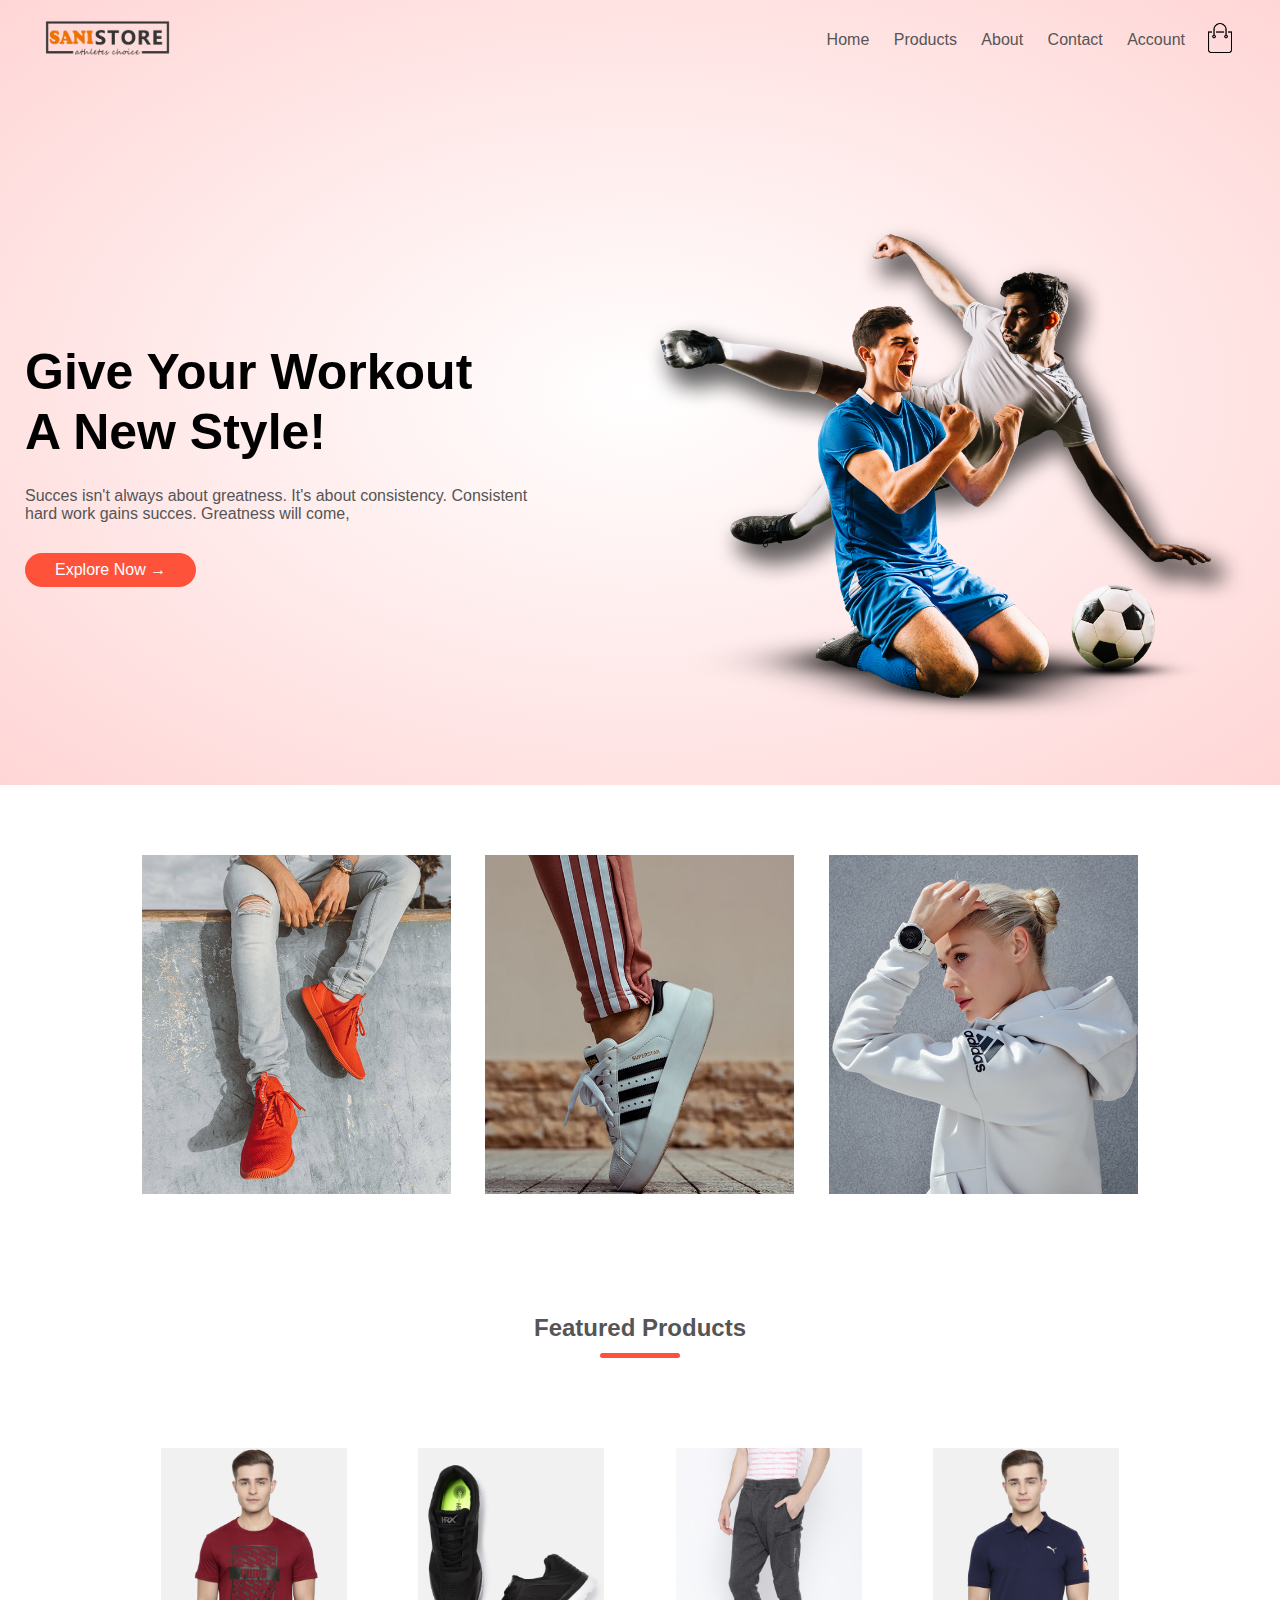
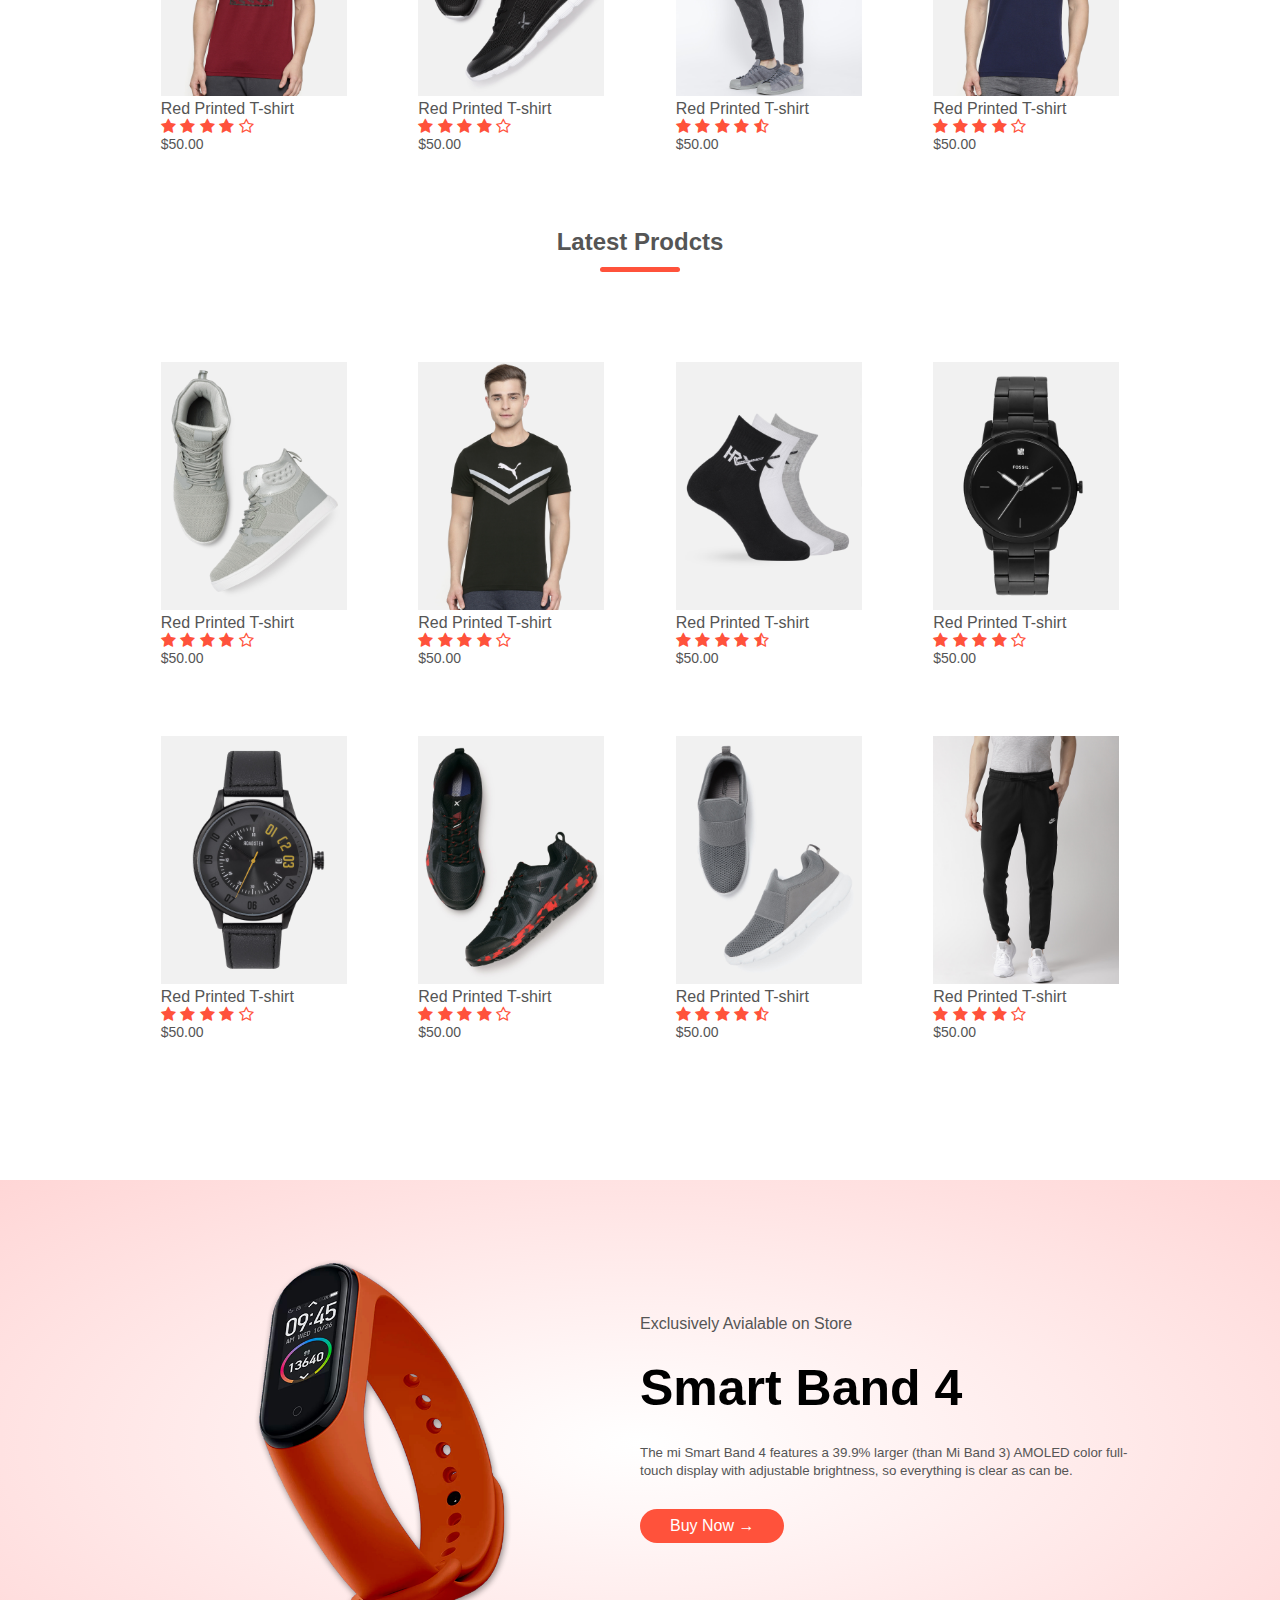
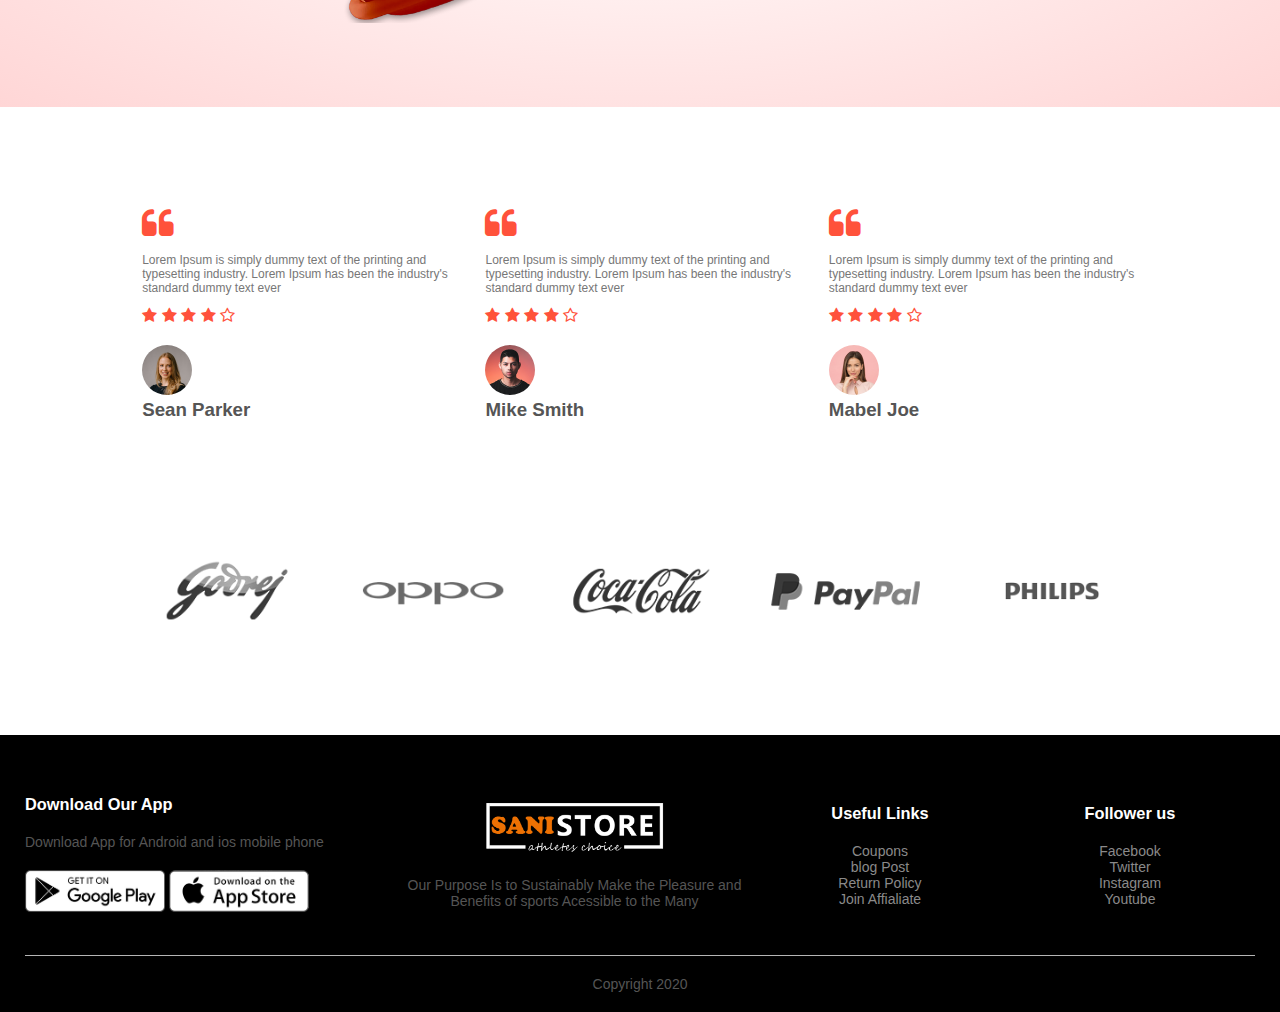
<file: index.html>
<!DOCTYPE html>
<html lang="en">

<head>
    <meta charset="UTF-8">
    <meta name="viewport" content="width=device-width, initial-scale=1.0">
    <title>Online Store</title>
    <link rel="stylesheet" href="./css/style.css">
    <link href="https://fonts.googleapis.com/css2?family=Poppins:wght@300;400;500;600;700&display=swap">
    <link rel="stylesheet" href="https://stackpath.bootstrapcdn.com/font-awesome/4.7.0/css/font-awesome.min.css">

</head>

<body>
    <div class="header">
        <div class="container">
            <div class="navbar">
                <div class="logo">
                     <a href="index.html"><img src="images/logo.png" width="125px"></a>
                </div>
                <nav>
                    <ul id="MenuItems">
                        <li><a href="index.html"> Home </a></li>
                        <li><a href="products.html"> Products </a></li>
                        <li><a href=""> About </a></li>
                        <li><a href="#"> Contact </a></li>
                        <li><a href="account.html"> Account </a></li>
                    </ul>
                </nav>
                <a href="cart.html"><img src="images/cart.png" width="30px" height="30px"> </a>
                <img src="images/menu.png" class="menu-icon" onclick="menutoggle()">
            </div>
            <div class="row">
                <div class="col-2">
                    <h1>Give Your Workout <br> A New Style!</h1>
                    <p>Succes isn't always about greatness. It's about consistency. Consistent <br> hard work gains
                        succes. Greatness will come,</p>
                    <a href="" class="btn">Explore Now &#8594</a>
                </div>
                <div class="col-2">
                    <img src="images/image1.png">
                </div>
            </div>
        </div>
    </div>


    <!-- featured categories -->

    <div class="categories">
        <div class="small-container">
            <div class="row">
                <div class="col-3">
                    <img src="images/category-1.jpg">
                </div>
                <div class="col-3">
                    <img src="images/category-2.jpg">
                </div>
                <div class="col-3">
                    <img src="images/category-3.jpg">
                </div>
            </div>
        </div>

    </div>

    <!-- featured products -->
    <div class="small-container">
        <h2 class="title"> Featured Products</h2>
        <div class="row">
            <div class="col-4">
                <a href="product-details.html"><img src="images/product-1.jpg"></a>
                <a href="product-details.html"> <h4>Red Printed T-shirt</h4> </a>
                <div class="rating">
                    <i class="fa fa-star"></i>
                    <i class="fa fa-star"></i>
                    <i class="fa fa-star"></i>
                    <i class="fa fa-star"></i>
                    <i class="fa fa-star-o"></i>


                </div>
                <p>$50.00</p>
            </div>
            <div class="col-4">
                <img src="images/product-2.jpg">
                <h4>Red Printed T-shirt</h4>
                <div class="rating">
                    <i class="fa fa-star"></i>
                    <i class="fa fa-star"></i>
                    <i class="fa fa-star"></i>
                    <i class="fa fa-star"></i>
                    <i class="fa fa-star-o"></i>
                </div>
                <p>$50.00</p>
            </div>
            <div class="col-4">
                <img src="images/product-3.jpg">
                <h4>Red Printed T-shirt</h4>
                <div class="rating">
                    <i class="fa fa-star"></i>
                    <i class="fa fa-star"></i>
                    <i class="fa fa-star"></i>
                    <i class="fa fa-star"></i>
                    <i class="fa fa-star-half-o"></i>
                </div>
                <p>$50.00</p>
            </div>
            <div class="col-4">
                <img src="images/product-4.jpg">
                <h4>Red Printed T-shirt</h4>
                <div class="rating">
                    <i class="fa fa-star"></i>
                    <i class="fa fa-star"></i>
                    <i class="fa fa-star"></i>
                    <i class="fa fa-star"></i>
                    <i class="fa fa-star-o"></i>
                </div>
                <p>$50.00</p>
            </div>
        </div>
        <h2 class="title"> Latest Prodcts</h2>
        <div class="row">
            <div class="col-4">
                <img src="images/product-5.jpg">
                <h4>Red Printed T-shirt</h4>
                <div class="rating">
                    <i class="fa fa-star"></i>
                    <i class="fa fa-star"></i>
                    <i class="fa fa-star"></i>
                    <i class="fa fa-star"></i>
                    <i class="fa fa-star-o"></i>


                </div>
                <p>$50.00</p>
            </div>
            <div class="col-4">
                <img src="images/product-6.jpg">
                <h4>Red Printed T-shirt</h4>
                <div class="rating">
                    <i class="fa fa-star"></i>
                    <i class="fa fa-star"></i>
                    <i class="fa fa-star"></i>
                    <i class="fa fa-star"></i>
                    <i class="fa fa-star-o"></i>
                </div>
                <p>$50.00</p>
            </div>
            <div class="col-4">
                <img src="images/product-7.jpg">
                <h4>Red Printed T-shirt</h4>
                <div class="rating">
                    <i class="fa fa-star"></i>
                    <i class="fa fa-star"></i>
                    <i class="fa fa-star"></i>
                    <i class="fa fa-star"></i>
                    <i class="fa fa-star-half-o"></i>
                </div>
                <p>$50.00</p>
            </div>
            <div class="col-4">
                <img src="images/product-8.jpg">
                <h4>Red Printed T-shirt</h4>
                <div class="rating">
                    <i class="fa fa-star"></i>
                    <i class="fa fa-star"></i>
                    <i class="fa fa-star"></i>
                    <i class="fa fa-star"></i>
                    <i class="fa fa-star-o"></i>
                </div>
                <p>$50.00</p>
            </div>
        </div>
        <div class="row">
            <div class="col-4">
                <img src="images/product-9.jpg">
                <h4>Red Printed T-shirt</h4>
                <div class="rating">
                    <i class="fa fa-star"></i>
                    <i class="fa fa-star"></i>
                    <i class="fa fa-star"></i>
                    <i class="fa fa-star"></i>
                    <i class="fa fa-star-o"></i>


                </div>
                <p>$50.00</p>
            </div>
            <div class="col-4">
                <img src="images/product-10.jpg">
                <h4>Red Printed T-shirt</h4>
                <div class="rating">
                    <i class="fa fa-star"></i>
                    <i class="fa fa-star"></i>
                    <i class="fa fa-star"></i>
                    <i class="fa fa-star"></i>
                    <i class="fa fa-star-o"></i>
                </div>
                <p>$50.00</p>
            </div>
            <div class="col-4">
                <img src="images/product-11.jpg">
                <h4>Red Printed T-shirt</h4>
                <div class="rating">
                    <i class="fa fa-star"></i>
                    <i class="fa fa-star"></i>
                    <i class="fa fa-star"></i>
                    <i class="fa fa-star"></i>
                    <i class="fa fa-star-half-o"></i>
                </div>
                <p>$50.00</p>
            </div>
            <div class="col-4">
                <img src="images/product-12.jpg">
                <h4>Red Printed T-shirt</h4>
                <div class="rating">
                    <i class="fa fa-star"></i>
                    <i class="fa fa-star"></i>
                    <i class="fa fa-star"></i>
                    <i class="fa fa-star"></i>
                    <i class="fa fa-star-o"></i>
                </div>
                <p>$50.00</p>
            </div>
        </div>
    </div>

    <!-- offer -->
    <div class="offer">
        <div class="small-container">
            <div class="row">
                <div class="col-2">
                    <img src="images/exclusive.png" class="offer-img">
                </div>
                <div class="col-2">
                    <p>Exclusively Avialable on Store</p>
                    <h1>Smart Band 4</h1>
                    <small>The mi Smart Band 4 features a 39.9% larger (than Mi Band 3) AMOLED color full-touch display with 
                        adjustable brightness, so everything is clear as can be.
                    </small>
                    <a href ="" class="btn">Buy Now &#8594;</a>
                </div>
            </div>
        </div>
    </div>

    <!-- testimonial -->
    <div class="testimonial">
        <div class="small-container">
            <div class="row">
                <div class="col-3">
                    <i class="fa fa-quote-left"></i>
                  <p>Lorem Ipsum is simply dummy text of the printing and typesetting industry. Lorem Ipsum has been the industry's standard dummy text ever</p>
                  <div class="rating">
                    <i class="fa fa-star"></i>
                    <i class="fa fa-star"></i>
                    <i class="fa fa-star"></i>
                    <i class="fa fa-star"></i>
                    <i class="fa fa-star-o"></i>
                  </div> 
                  <img src="images/user-1.png">
                  <h3>Sean Parker</h3>
                </div>
                <div class="col-3">
                    <i class="fa fa-quote-left"></i>
                  <p>Lorem Ipsum is simply dummy text of the printing and typesetting industry. Lorem Ipsum has been the industry's standard dummy text ever</p>
                  <div class="rating">
                    <i class="fa fa-star"></i>
                    <i class="fa fa-star"></i>
                    <i class="fa fa-star"></i>
                    <i class="fa fa-star"></i>
                    <i class="fa fa-star-o"></i>
                  </div> 
                  <img src="images/user-2.png">
                  <h3>Mike Smith</h3>
                </div>
                <div class="col-3">
                    <i class="fa fa-quote-left"></i>
                  <p>Lorem Ipsum is simply dummy text of the printing and typesetting industry. Lorem Ipsum has been the industry's standard dummy text ever</p>
                  <div class="rating">
                    <i class="fa fa-star"></i>
                    <i class="fa fa-star"></i>
                    <i class="fa fa-star"></i>
                    <i class="fa fa-star"></i>
                    <i class="fa fa-star-o"></i>
                  </div> 
                  <img src="images/user-3.png">
                  <h3>Mabel Joe</h3>
                </div>
            </div>
        </div>
    </div>

    <!-- Brands -->
    <div class="brands">
        <div class="small-container">
            <div class="row">
                <div class="col-5">
                    <img src="images/logo-godrej.png">
                </div>
                <div class="col-5">
                    <img src="images/logo-oppo.png">
                </div>
                <div class="col-5">
                    <img src="images/logo-coca-cola.png">
                </div>
                <div class="col-5">
                    <img src="images/logo-paypal.png">
                </div>
                <div class="col-5">
                    <img src="images/logo-philips.png">
                </div>
            </div>
        </div>
    </div>

    <!-- footee -->
    <div class="footer">
        <div class="container">
            <div class="row">
                <div class="footer-col-1">
                    <h3>Download Our App</h3>
                    <p>Download App for Android and ios mobile phone</p>
                    <div class="app-logo">
                        <a href="https://play.google.com/store" target="_blank"><img src="images/play-store.png"></a>
                        <a href="https://www.apple.com/ios/app-store/" target="_blank"></a><img src="images/app-store.png"></a>
                    </div>
                </div>
                <div class="footer-col-2">
                    <img src="images/logo-white.png">
                    <p>Our Purpose Is to Sustainably Make the Pleasure and Benefits of sports Acessible to the Many</p>
                </div>
                <div class="footer-col-3">
                    <h3>Useful Links</h3>
                    <ul>
                        <li>Coupons</li>
                        <li>blog Post</li>
                        <li>Return Policy</li>
                        <li>Join Affialiate</li>
                    </ul>
                </div>
                <div class="footer-col-4">
                    <h3>Follower us</h3>
                    <ul>
                        <li>Facebook</li>
                        <li>Twitter</li>
                        <li>Instagram</li>
                        <li>Youtube</li>
                    </ul>
                </div>
            </div>
            <hr>
            <p class="copyright"> Copyright 2020 </p>
        </div>
    </div>
    <script src="app.js"></script>
</body>

</html>
</file>
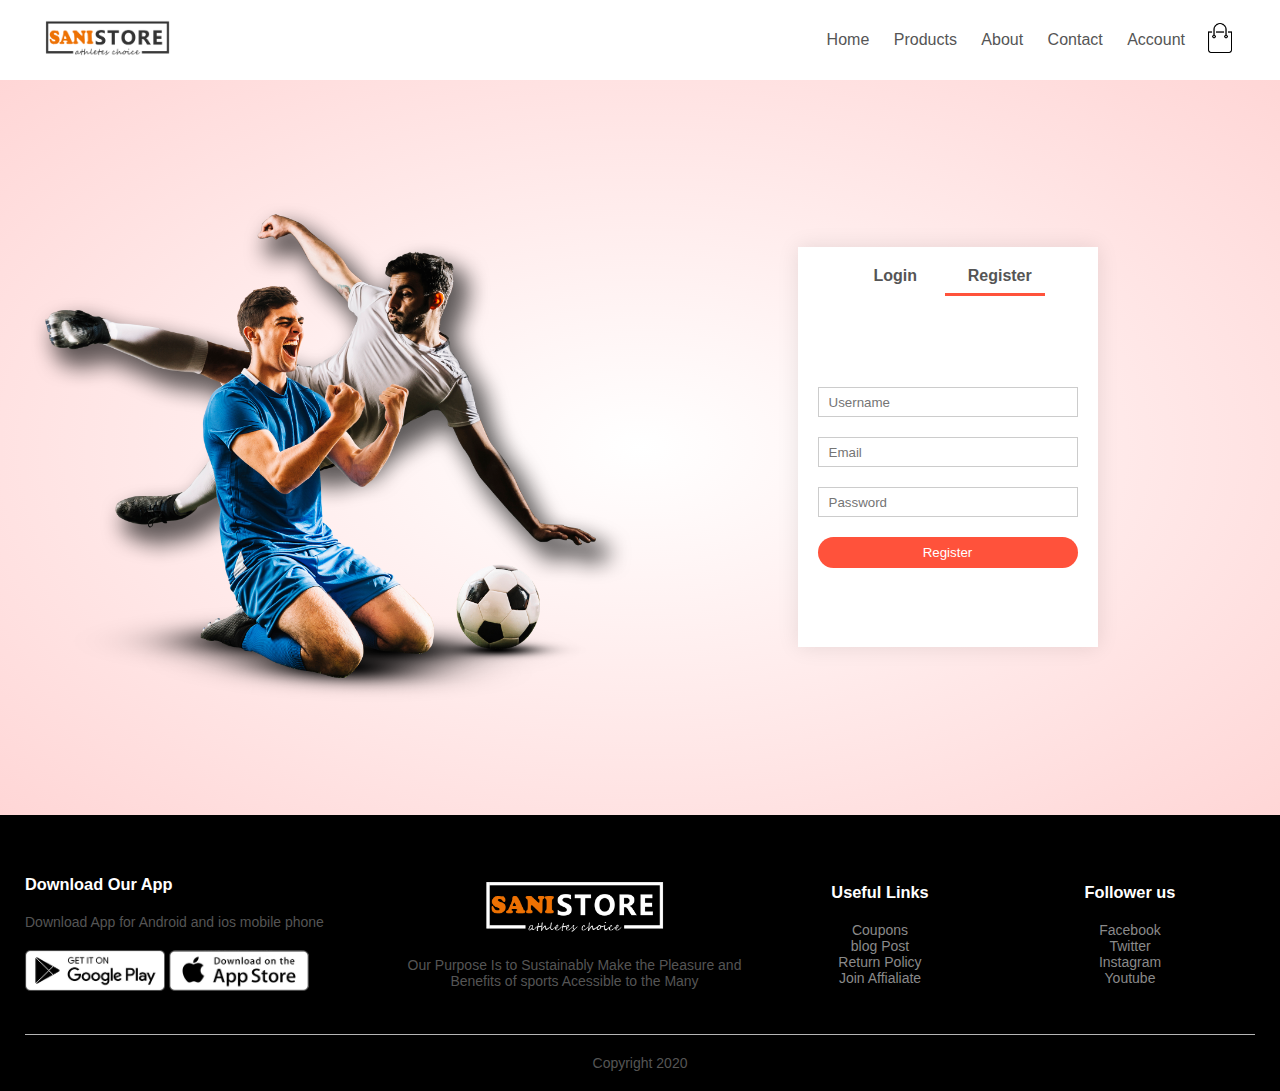
<file: account.html>
<!DOCTYPE html>
<html lang="en">

<head>
    <meta charset="UTF-8">
    <meta name="viewport" content="width=device-width, initial-scale=1.0">
    <title> Account</title>
    <link rel="stylesheet" href="./css/style.css">
    <link href="https://fonts.googleapis.com/css2?family=Poppins:wght@300;400;500;600;700&display=swap">
    <link rel="stylesheet" href="https://stackpath.bootstrapcdn.com/font-awesome/4.7.0/css/font-awesome.min.css">

</head>

<body>

    <div class="container">
        <div class="navbar">
            <div class="logo">
                <a href="index.html"><img src="images/logo.png" width="125px"></a>
            </div>
            <nav>
                <ul id="MenuItems">
                    <li><a href="index.html"> Home </a></li>
                    <li><a href="products.html"> Products </a></li>
                    <li><a href=""> About </a></li>
                    <li><a href="#"> Contact </a></li>
                    <li><a href="account.html"> Account </a></li>
                </ul>
            </nav>
            <a href="cart.html"><img src="images/cart.png" width="30px" height="30px"> </a>
            <img src="images/menu.png" class="menu-icon" onclick="menutoggle()">
        </div>
    </div>
   <!--------------account-------------->
   <div class="account-page">
       <div class="container">
           <div class="row">
               <div class="col-2">
                   <img src="images/image1.png" width="100%">
               </div>
               <div class="col-2">
                 <div class="form-container">
                   <div class="form-btn">
                       <span onclick="login()">Login</span>
                       <span onclick="register()">Register</span>
                       <hr id="Indicator">
                   </div>
                   <form id="LoginForm">
                       <input type="text" placeholder="Username">
                       <input type="password" placeholder="Password">
                       <button type="submit" class="btn">Login</button>
                       <a href="">Forgot Password</a>
                   </form>

                   <form id="Regform"> 
                    <input type="text" placeholder="Username">
                    <input type="email" placeholder="Email">
                    <input type="password" placeholder="Password">
                    <button type="submit" class="btn">Register</button>
                </form>

               </div>
            </div>
           </div>
       </div>
   </div>
   
       
    <!-- footer -->
    <div class="footer">
        <div class="container">
            <div class="row">
                <div class="footer-col-1">
                    <h3>Download Our App</h3>
                    <p>Download App for Android and ios mobile phone</p>
                    <div class="app-logo">
                        <a href="https://play.google.com/store" target="_blank"><img src="images/play-store.png"></a>
                        <a href="https://www.apple.com/ios/app-store/" target="_blank"></a><img src="images/app-store.png"></a>
                    </div>
                </div>
                <div class="footer-col-2">
                    <img src="images/logo-white.png">
                    <p>Our Purpose Is to Sustainably Make the Pleasure and Benefits of sports Acessible to the Many</p>
                </div>
                <div class="footer-col-3">
                    <h3>Useful Links</h3>
                    <ul>
                        <li>Coupons</li>
                        <li>blog Post</li>
                        <li>Return Policy</li>
                        <li>Join Affialiate</li>
                    </ul>
                </div>
                <div class="footer-col-4">
                    <h3>Follower us</h3>
                    <ul>
                        <li>Facebook</li>
                        <li>Twitter</li>
                        <li>Instagram</li>
                        <li>Youtube</li>
                    </ul>
                </div>
            </div>
            <hr>
            <p class="copyright"> Copyright 2020 </p>
        </div>
    </div>
    <script src="app.js"></script>


</body>

</html>
</file>
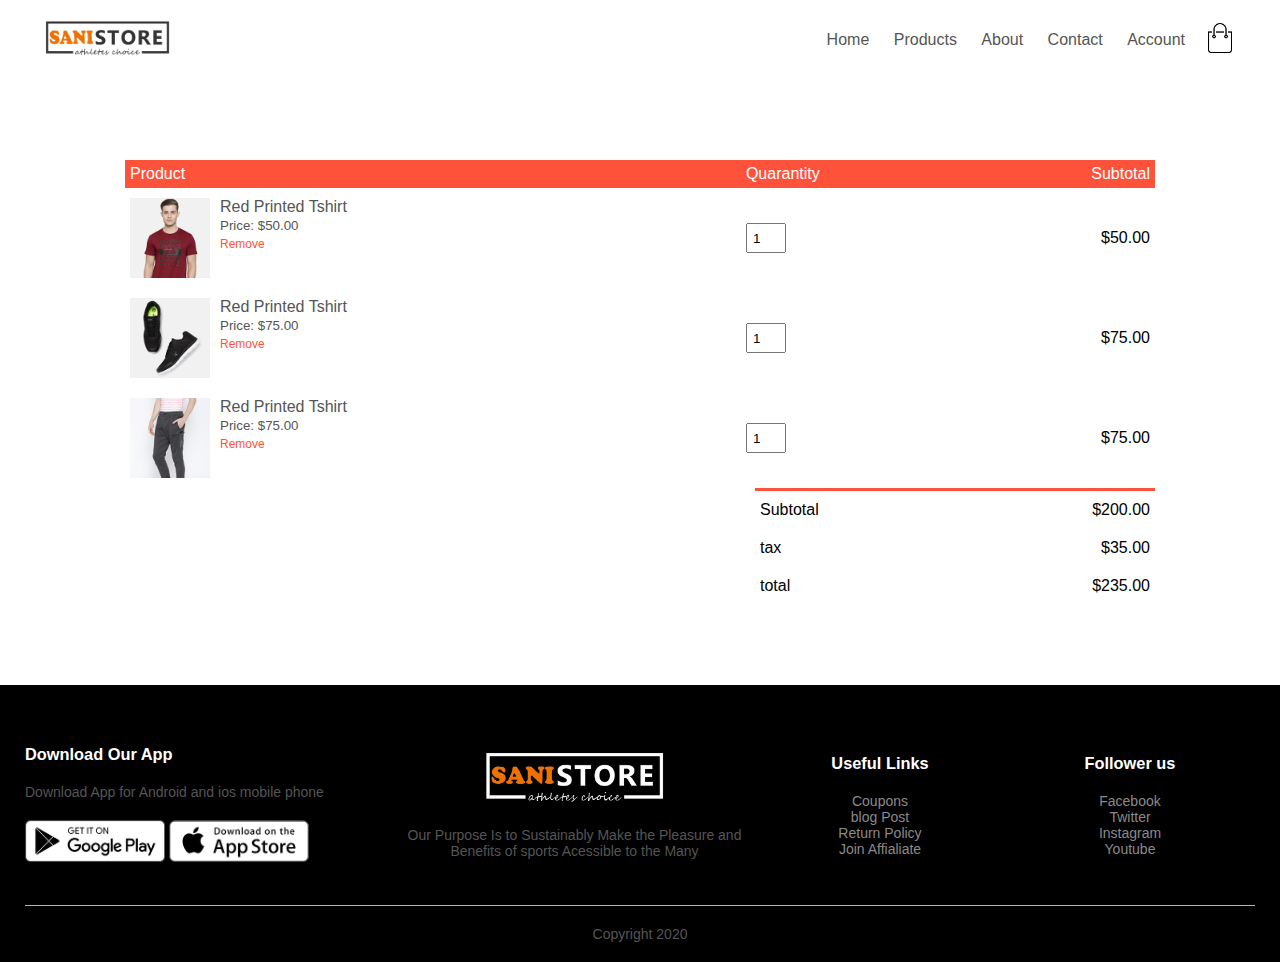
<file: cart.html>
<!DOCTYPE html>
<html lang="en">

<head>
    <meta charset="UTF-8">
    <meta name="viewport" content="width=device-width, initial-scale=1.0">
    <title>Cart</title>
    <link rel="stylesheet" href="./css/style.css">
    <link href="https://fonts.googleapis.com/css2?family=Poppins:wght@300;400;500;600;700&display=swap">
    <link rel="stylesheet" href="https://stackpath.bootstrapcdn.com/font-awesome/4.7.0/css/font-awesome.min.css">

</head>

<body>

    <div class="container">
        <div class="navbar">
            <div class="logo">
                <a href="index.html"><img src="images/logo.png" width="125px"></a>
            </div>
            <nav>
                <ul id="MenuItems">
                    <li><a href="index.html"> Home </a></li>
                    <li><a href="products.html"> Products </a></li>
                    <li><a href=""> About </a></li>
                    <li><a href="#"> Contact </a></li>
                    <li><a href="account.html"> Account </a></li>
                </ul>
            </nav>
            <a href="cart.html"><img src="images/cart.png" width="30px" height="30px"> </a>
            <img src="images/menu.png" class="menu-icon" onclick="menutoggle()">
        </div>
    </div>
    <!-- cart items details -->
    <div class="small-container cart-page">
    
        <table>
             <tr>
                <th>Product</th>
                <th>Quarantity</th>
                <th>Subtotal</th>
             </tr>
             <tr>
                 <td>
                     <div class="cart-info">
                         <img src="images/buy-1.jpg">
                         <div>
                            <p>Red Printed Tshirt</p>
                            <small>Price: $50.00</small>
                            <br>
                            <a href="">Remove</a>
                         </div>
                     </div>
                         
                 </td>
                 <td><input type="number" value="1"></td>
                 <td>$50.00</td>
             </tr>
             <tr>
                <td>
                    <div class="cart-info">
                        <img src="images/buy-2.jpg">
                        <div>
                           <p>Red Printed Tshirt</p>
                           <small>Price: $75.00</small>
                           <br>
                           <a href="">Remove</a>
                        </div>
                    </div>
                        
                </td>
                <td><input type="number" value="1"></td>
                <td>$75.00</td>
            </tr>
            <tr>
                <td>
                    <div class="cart-info">
                        <img src="images/buy-3.jpg">
                        <div>
                           <p>Red Printed Tshirt</p>
                           <small>Price: $75.00</small>
                           <br>
                           <a href="">Remove</a>
                        </div>
                    </div>
                        
                </td>
                <td><input type="number" value="1"></td>
                <td>$75.00</td>
            </tr>
 

        </table>

        <div class="total-price">

          <table>
              <tr>
                  <td>Subtotal</td>
                  <td>$200.00</td>
              </tr>
              <tr>
                  <td>tax</td>
                  <td>$35.00</td>
              </tr>
              <tr>
                  <td>total</td>
                  <td>$235.00</td>
              </tr>
          </table>

        </div>

    </div>

   
       
    <!-- footer -->
    <div class="footer">
        <div class="container">
            <div class="row">
                <div class="footer-col-1">
                    <h3>Download Our App</h3>
                    <p>Download App for Android and ios mobile phone</p>
                    <div class="app-logo">
                        <a href="https://play.google.com/store" target="_blank"><img src="images/play-store.png"></a>
                        <a href="https://www.apple.com/ios/app-store/" target="_blank"></a><img src="images/app-store.png"></a>
                    </div>
                </div>
                <div class="footer-col-2">
                    <img src="images/logo-white.png">
                    <p>Our Purpose Is to Sustainably Make the Pleasure and Benefits of sports Acessible to the Many</p>
                </div>
                <div class="footer-col-3">
                    <h3>Useful Links</h3>
                    <ul>
                        <li>Coupons</li>
                        <li>blog Post</li>
                        <li>Return Policy</li>
                        <li>Join Affialiate</li>
                    </ul>
                </div>
                <div class="footer-col-4">
                    <h3>Follower us</h3>
                    <ul>
                        <li>Facebook</li>
                        <li>Twitter</li>
                        <li>Instagram</li>
                        <li>Youtube</li>
                    </ul>
                </div>
            </div>
            <hr>
            <p class="copyright"> Copyright 2020 </p>
        </div>
    </div>
    <script src="app.js"></script>


</body>

</html>
</file>
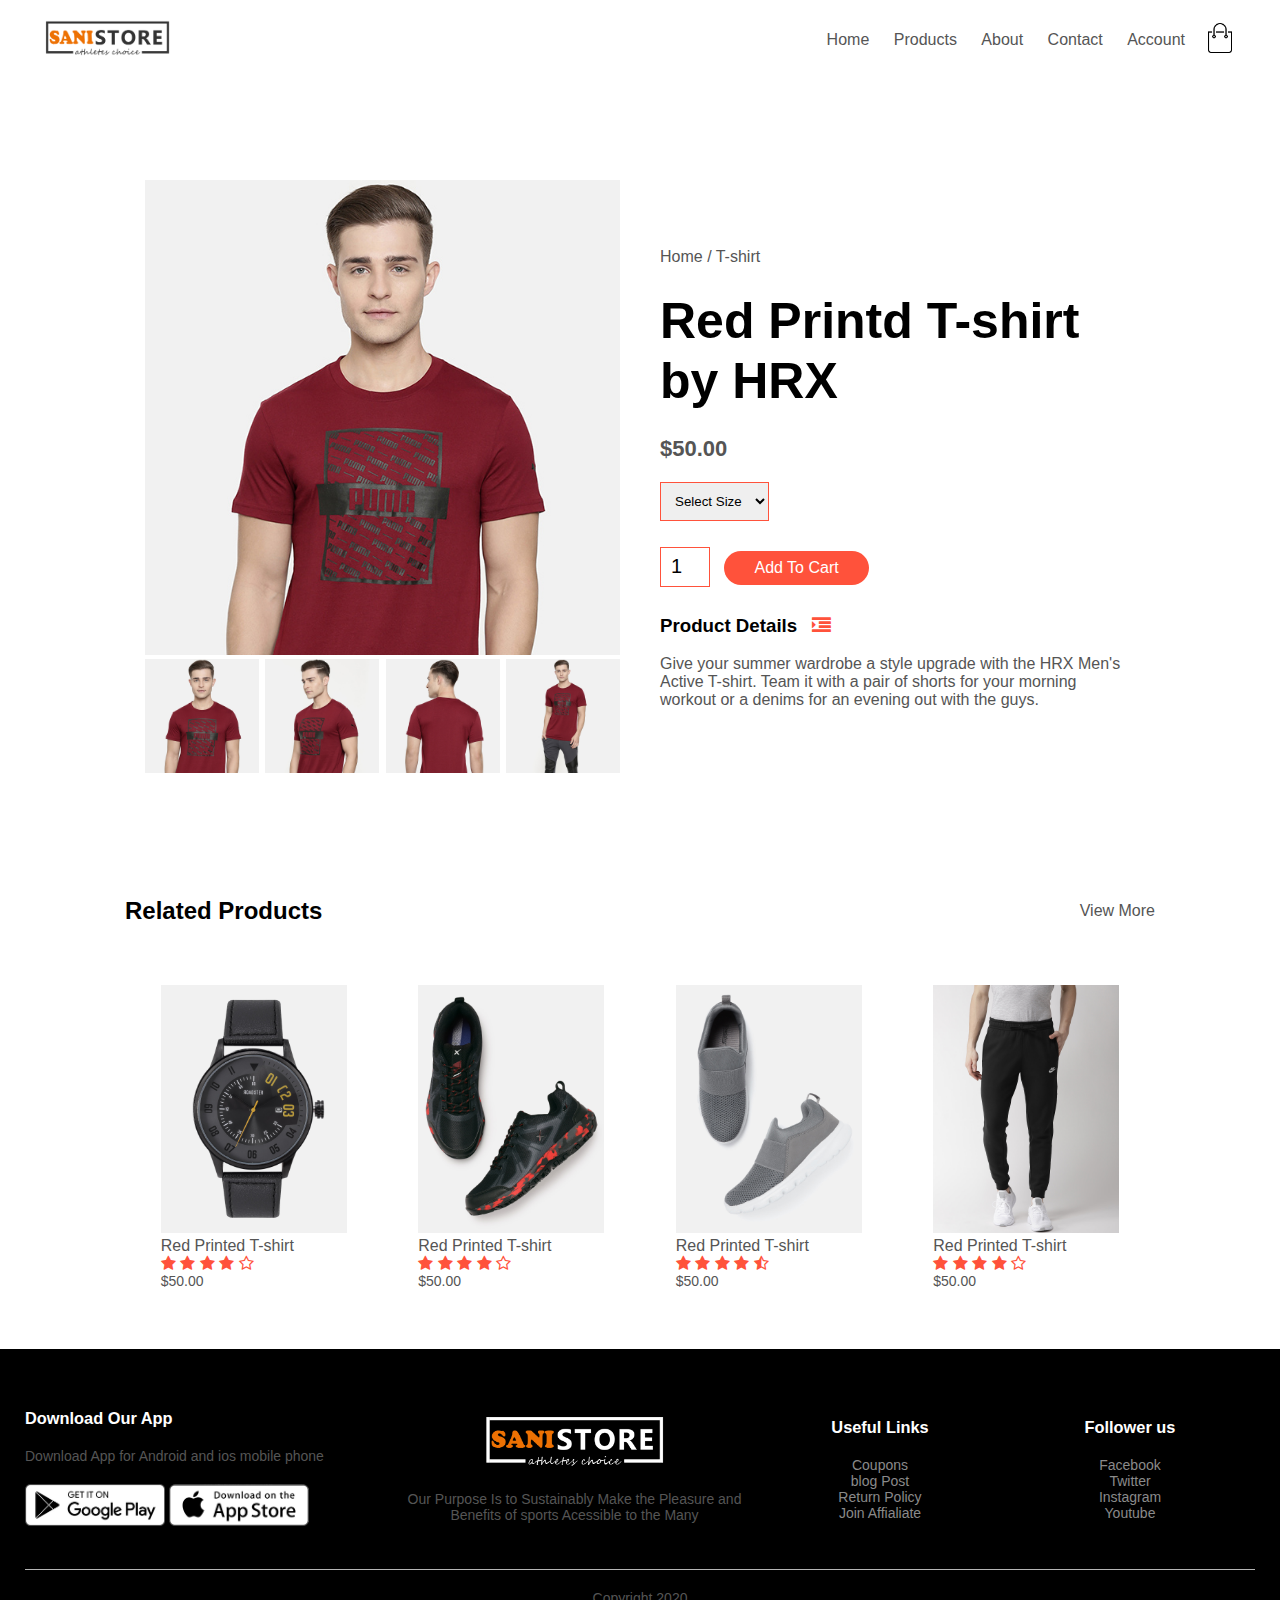
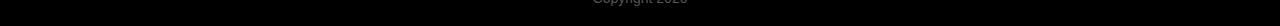
<file: product-details.html>
<!DOCTYPE html>
<html lang="en">

<head>
    <meta charset="UTF-8">
    <meta name="viewport" content="width=device-width, initial-scale=1.0">
    <title>Product details</title>
    <link rel="stylesheet" href="./css/style.css">
    <link href="https://fonts.googleapis.com/css2?family=Poppins:wght@300;400;500;600;700&display=swap">
    <link rel="stylesheet" href="https://stackpath.bootstrapcdn.com/font-awesome/4.7.0/css/font-awesome.min.css">

</head>

<body>

    <div class="container">
        <div class="navbar">
            <div class="logo">
                <a href="index.html"><img src="images/logo.png" width="125px"></a>
            </div>
            <nav>
                <ul id="MenuItems">
                    <li><a href="index.html"> Home </a></li>
                    <li><a href="products.html"> Products </a></li>
                    <li><a href=""> About </a></li>
                    <li><a href="#"> Contact </a></li>
                    <li><a href="account.html"> Account </a></li>
                </ul>
            </nav>
            <a href="cart.html"><img src="images/cart.png" width="30px" height="30px"> </a>
            <img src="images/menu.png" class="menu-icon" onclick="menutoggle()">
        </div>
    </div>

    <!---------single product details ----------->

    <div class="small-container single-product">
        <div class="row">
            <div class="col-2">
                <img src="images/gallery-1.jpg" width="100%" id="ProductImg">

                <div class="small-img-row">
                    <div class="small-img-col">
                        <img src="images/gallery-1.jpg" width="100%" class="small-img">
                    </div>
                    <div class="small-img-col">
                        <img src="images/gallery-2.jpg" width="100%" class="small-img">
                    </div>
                    <div class="small-img-col">
                        <img src="images/gallery-3.jpg" width="100%" class="small-img">
                    </div>
                    <div class="small-img-col">
                        <img src="images/gallery-4.jpg" width="100%" class="small-img">
                    </div>

                </div>
            </div>
            <div class="col-2">
                <p> Home / T-shirt</p>
                <h1>Red Printd T-shirt by HRX</h1>
                <h4>$50.00</h4>
                <select>
                    <option>Select Size</option>
                    <option>XXL</option>
                    <option>XL</option>
                    <option>Large</option>
                    <option>Medium</option>
                    <option>Small</option>
                </select>
                <input type="number" value="1">
                <a href="" class="btn">Add To Cart</a>

                <h3>Product Details <i class="fa fa-indent"></i></h3>
                <br>
                <p>Give your summer wardrobe a style upgrade with the HRX
                    Men's Active T-shirt. Team it with a pair of shorts for
                    your morning workout or a denims for an evening out with the guys.
                </p>

            </div>
        </div>
    </div>


    <!-- title -->
    <div class="small-container">
         <div class="row row-2">
             <h2>Related Products</h2>
             <p>View More</p>

         </div>


    </div>




<!-- Products -->
    <div class="small-container">

        <div class="row">
            <div class="col-4">
                <img src="images/product-9.jpg">
                <h4>Red Printed T-shirt</h4>
                <div class="rating">
                    <i class="fa fa-star"></i>
                    <i class="fa fa-star"></i>
                    <i class="fa fa-star"></i>
                    <i class="fa fa-star"></i>
                    <i class="fa fa-star-o"></i>


                </div>
                <p>$50.00</p>
            </div>
            <div class="col-4">
                <img src="images/product-10.jpg">
                <h4>Red Printed T-shirt</h4>
                <div class="rating">
                    <i class="fa fa-star"></i>
                    <i class="fa fa-star"></i>
                    <i class="fa fa-star"></i>
                    <i class="fa fa-star"></i>
                    <i class="fa fa-star-o"></i>
                </div>
                <p>$50.00</p>
            </div>
            <div class="col-4">
                <img src="images/product-11.jpg">
                <h4>Red Printed T-shirt</h4>
                <div class="rating">
                    <i class="fa fa-star"></i>
                    <i class="fa fa-star"></i>
                    <i class="fa fa-star"></i>
                    <i class="fa fa-star"></i>
                    <i class="fa fa-star-half-o"></i>
                </div>
                <p>$50.00</p>
            </div>
            <div class="col-4">
                <img src="images/product-12.jpg">
                <h4>Red Printed T-shirt</h4>
                <div class="rating">
                    <i class="fa fa-star"></i>
                    <i class="fa fa-star"></i>
                    <i class="fa fa-star"></i>
                    <i class="fa fa-star"></i>
                    <i class="fa fa-star-o"></i>
                </div>
                <p>$50.00</p>
            </div>
        </div>

    </div>

    </div>


    <!-- footer -->
    <div class="footer">
        <div class="container">
            <div class="row">
                <div class="footer-col-1">
                    <h3>Download Our App</h3>
                    <p>Download App for Android and ios mobile phone</p>
                    <div class="app-logo">
                        <a href="https://play.google.com/store" target="_blank"><img src="images/play-store.png"></a>
                        <a href="https://www.apple.com/ios/app-store/" target="_blank"></a><img src="images/app-store.png"></a>
                    </div>
                </div>
                <div class="footer-col-2">
                    <img src="images/logo-white.png">
                    <p>Our Purpose Is to Sustainably Make the Pleasure and Benefits of sports Acessible to the Many</p>
                </div>
                <div class="footer-col-3">
                    <h3>Useful Links</h3>
                    <ul>
                        <li>Coupons</li>
                        <li>blog Post</li>
                        <li>Return Policy</li>
                        <li>Join Affialiate</li>
                    </ul>
                </div>
                <div class="footer-col-4">
                    <h3>Follower us</h3>
                    <ul>
                        <li>Facebook</li>
                        <li>Twitter</li>
                        <li>Instagram</li>
                        <li>Youtube</li>
                    </ul>
                </div>
            </div>
            <hr>
            <p class="copyright"> Copyright 2020 </p>
        </div>
    </div>
    <script src="app.js"></script>


</body>

</html>
</file>
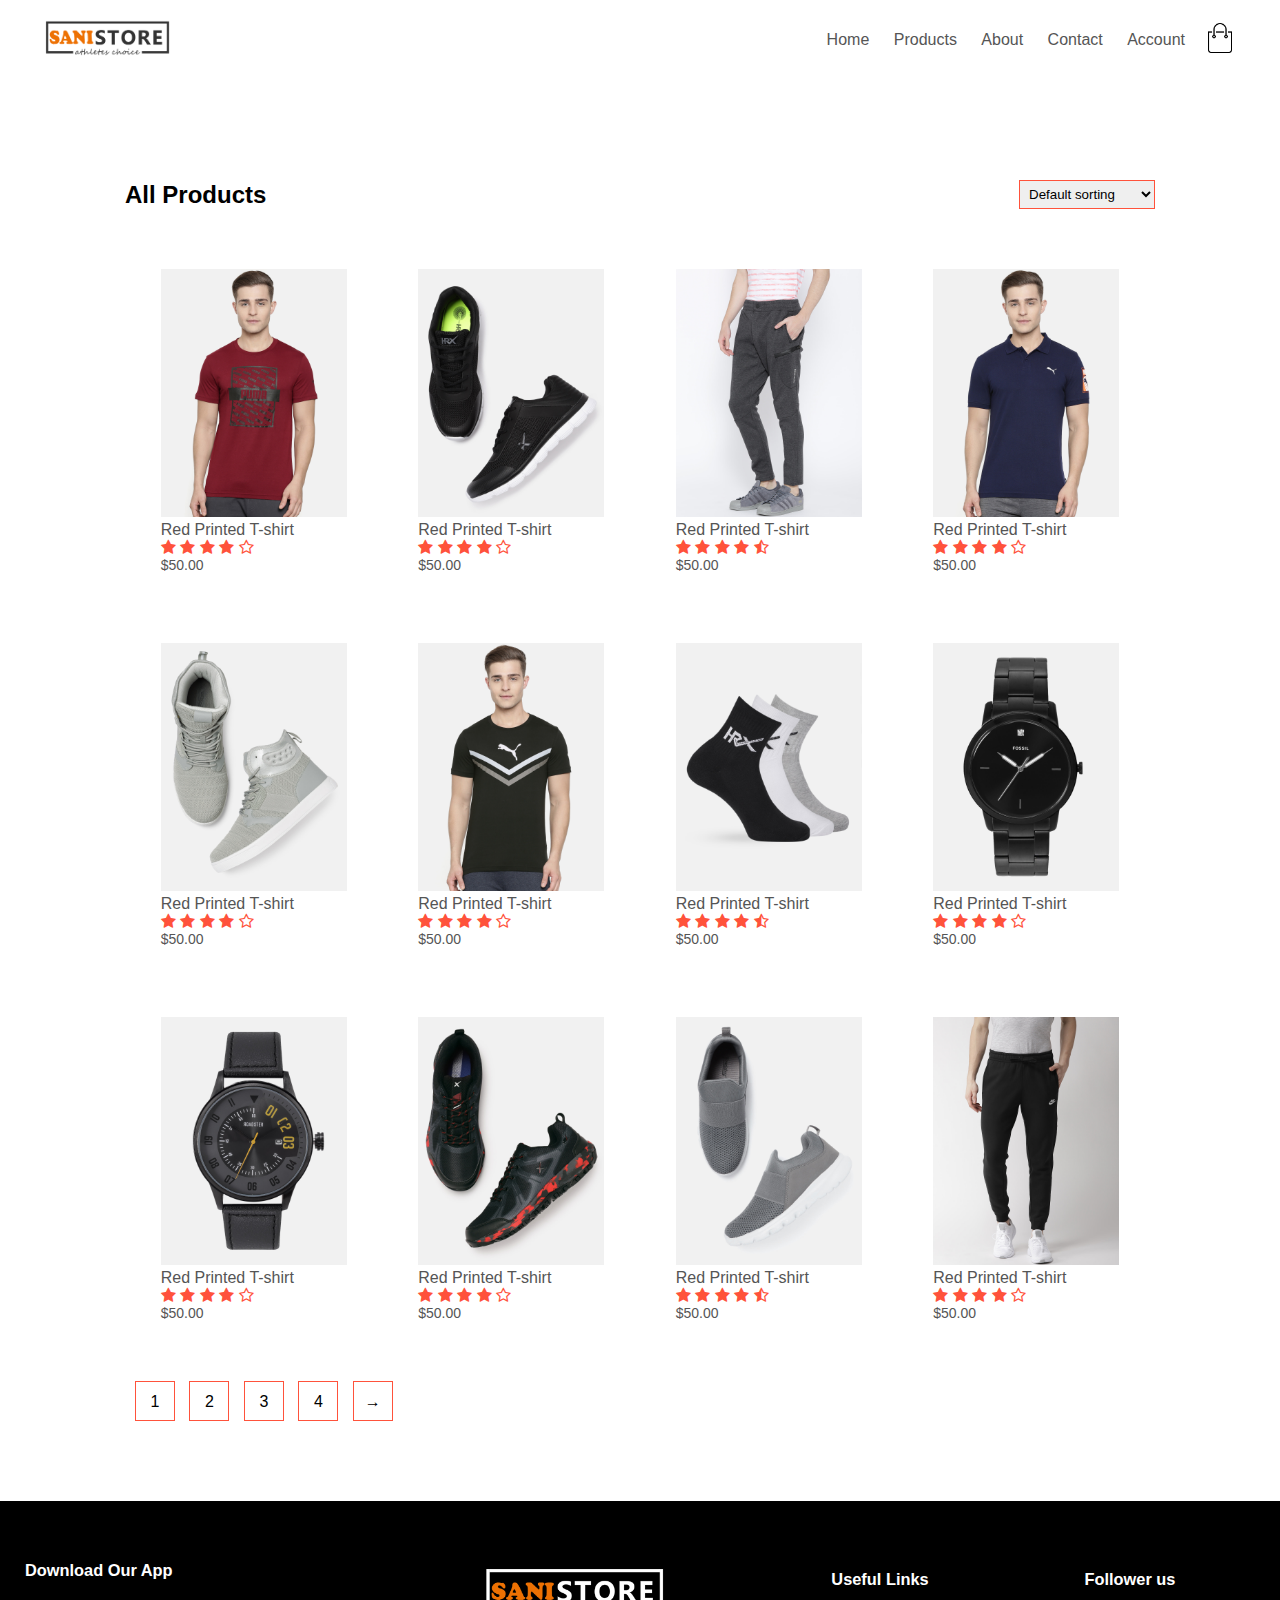
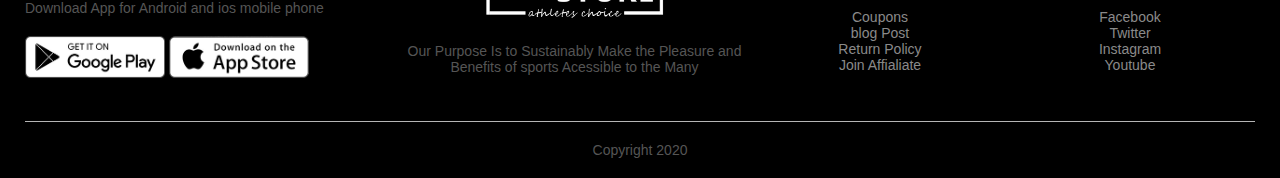
<file: products.html>
<!DOCTYPE html>
<html lang="en">

<head>
    <meta charset="UTF-8">
    <meta name="viewport" content="width=device-width, initial-scale=1.0">
    <title>All Products</title>
    <link rel="stylesheet" href="./css/style.css">
    <link href="https://fonts.googleapis.com/css2?family=Poppins:wght@300;400;500;600;700&display=swap">
    <link rel="stylesheet" href="https://stackpath.bootstrapcdn.com/font-awesome/4.7.0/css/font-awesome.min.css">

</head>

<body>
    
        <div class="container">
            <div class="navbar">
                <div class="logo">
                    <a href="index.html"><img src="images/logo.png" width="125px"></a>
                </div>
                <nav>
                    <ul id="MenuItems">
                        <li><a href="index.html"> Home </a></li>
                        <li><a href="products.html"> Products </a></li>
                        <li><a href=""> About </a></li>
                        <li><a href="#"> Contact </a></li>
                        <li><a href="account.html"> Account </a></li>
                    </ul>
                </nav>
                <a href="cart.html"><img src="images/cart.png" width="30px" height="30px"> </a>
                <img src="images/menu.png" class="menu-icon" onclick="menutoggle()">
            </div>
        </div>



    <!-- featured categories -->



    <!-- featured products -->
    <div class="small-container">
         <div class="row row-2">
             <h2>All Products</h2>
             <select> 
                 <option> Default sorting </option>
                 <option> Sort by price </option>
                 <option> Sort by popularity </option>
                 <option> Sort by rating </option>
                 <option> Sort by sale </option>
             </select>
         </div>


        <div class="row">
            <div class="col-4">
                <img src="images/product-1.jpg">
                <h4>Red Printed T-shirt</h4>
                <div class="rating">
                    <i class="fa fa-star"></i>
                    <i class="fa fa-star"></i>
                    <i class="fa fa-star"></i>
                    <i class="fa fa-star"></i>
                    <i class="fa fa-star-o"></i>


                </div>
                <p>$50.00</p>
            </div>
            <div class="col-4">
                <img src="images/product-2.jpg">
                <h4>Red Printed T-shirt</h4>
                <div class="rating">
                    <i class="fa fa-star"></i>
                    <i class="fa fa-star"></i>
                    <i class="fa fa-star"></i>
                    <i class="fa fa-star"></i>
                    <i class="fa fa-star-o"></i>
                </div>
                <p>$50.00</p>
            </div>
            <div class="col-4">
                <img src="images/product-3.jpg">
                <h4>Red Printed T-shirt</h4>
                <div class="rating">
                    <i class="fa fa-star"></i>
                    <i class="fa fa-star"></i>
                    <i class="fa fa-star"></i>
                    <i class="fa fa-star"></i>
                    <i class="fa fa-star-half-o"></i>
                </div>
                <p>$50.00</p>
            </div>
             <div class="col-4">
                <img src="images/product-4.jpg">
                <h4>Red Printed T-shirt</h4>
                <div class="rating">
                    <i class="fa fa-star"></i>
                    <i class="fa fa-star"></i>
                    <i class="fa fa-star"></i>
                    <i class="fa fa-star"></i>
                    <i class="fa fa-star-o"></i>
                </div>
                <p>$50.00</p>
            </div>
        </div>
        <!--
        <div class="categories">
            <div class="small-container">
                <div class="row">
                    <div class="col-3">
                        <img src="images/category-1.jpg">
                    </div>
                    <div class="col-3">
                        <img src="images/category-2.jpg">
                    </div>
                    <div class="col-3">
                        <img src="images/category-3.jpg">
                    </div>
                </div>
            </div>
    
        </div> -->
    <!-- <div class="row">
                <div class="col-4">
                    <img src="images/product-1.jpg">
                    <h4>Red Printed T-shirt</h4>
                    <div class="rating">
                        <i class="fa fa-star"></i>
                        <i class="fa fa-star"></i>
                        <i class="fa fa-star"></i>
                        <i class="fa fa-star"></i>
                        <i class="fa fa-star-o"></i>
    
    
                    </div>
                    <p>$50.00</p>
                </div>
                <div class="col-4">
                    <img src="images/product-2.jpg">
                    <h4>Red Printed T-shirt</h4>
                    <div class="rating">
                        <i class="fa fa-star"></i>
                        <i class="fa fa-star"></i>
                        <i class="fa fa-star"></i>
                        <i class="fa fa-star"></i>
                        <i class="fa fa-star-o"></i>
                    </div>
                    <p>$50.00</p>
                </div>
                <div class="col-4">
                    <img src="images/product-3.jpg">
                    <h4>Red Printed T-shirt</h4>
                    <div class="rating">
                        <i class="fa fa-star"></i>
                        <i class="fa fa-star"></i>
                        <i class="fa fa-star"></i>
                        <i class="fa fa-star"></i>
                        <i class="fa fa-star-half-o"></i>
                    </div>
                    <p>$50.00</p>
                </div>
                <div class="col-4">
                    <img src="images/product-4.jpg">
                    <h4>Red Printed T-shirt</h4>
                    <div class="rating">
                        <i class="fa fa-star"></i>
                        <i class="fa fa-star"></i>
                        <i class="fa fa-star"></i>
                        <i class="fa fa-star"></i>
                        <i class="fa fa-star-o"></i>
                    </div>
                    <p>$50.00</p>
                </div>
            </div> -->
    <div class="row">
                <div class="col-4">
                    <img src="images/product-5.jpg">
                    <h4>Red Printed T-shirt</h4>
                    <div class="rating">
                        <i class="fa fa-star"></i>
                        <i class="fa fa-star"></i>
                        <i class="fa fa-star"></i>
                        <i class="fa fa-star"></i>
                        <i class="fa fa-star-o"></i>
    
    
                    </div>
                    <p>$50.00</p>
                </div>
                <div class="col-4">
                    <img src="images/product-6.jpg">
                    <h4>Red Printed T-shirt</h4>
                    <div class="rating">
                        <i class="fa fa-star"></i>
                        <i class="fa fa-star"></i>
                        <i class="fa fa-star"></i>
                        <i class="fa fa-star"></i>
                        <i class="fa fa-star-o"></i>
                    </div>
                    <p>$50.00</p>
                </div>
                <div class="col-4">
                    <img src="images/product-7.jpg">
                    <h4>Red Printed T-shirt</h4>
                    <div class="rating">
                        <i class="fa fa-star"></i>
                        <i class="fa fa-star"></i>
                        <i class="fa fa-star"></i>
                        <i class="fa fa-star"></i>
                        <i class="fa fa-star-half-o"></i>
                    </div>
                    <p>$50.00</p>
                </div>
                <div class="col-4">
                    <img src="images/product-8.jpg">
                    <h4>Red Printed T-shirt</h4>
                    <div class="rating">
                        <i class="fa fa-star"></i>
                        <i class="fa fa-star"></i>
                        <i class="fa fa-star"></i>
                        <i class="fa fa-star"></i>
                        <i class="fa fa-star-o"></i>
                    </div>
                    <p>$50.00</p>
                </div>
            </div>
            <div class="row">
                <div class="col-4">
                    <img src="images/product-9.jpg">
                    <h4>Red Printed T-shirt</h4>
                    <div class="rating">
                        <i class="fa fa-star"></i>
                        <i class="fa fa-star"></i>
                        <i class="fa fa-star"></i>
                        <i class="fa fa-star"></i>
                        <i class="fa fa-star-o"></i>
    
    
                    </div>
                    <p>$50.00</p>
                </div>
                <div class="col-4">
                    <img src="images/product-10.jpg">
                    <h4>Red Printed T-shirt</h4>
                    <div class="rating">
                        <i class="fa fa-star"></i>
                        <i class="fa fa-star"></i>
                        <i class="fa fa-star"></i>
                        <i class="fa fa-star"></i>
                        <i class="fa fa-star-o"></i>
                    </div>
                    <p>$50.00</p>
                </div>
                <div class="col-4">
                    <img src="images/product-11.jpg">
                    <h4>Red Printed T-shirt</h4>
                    <div class="rating">
                        <i class="fa fa-star"></i>
                        <i class="fa fa-star"></i>
                        <i class="fa fa-star"></i>
                        <i class="fa fa-star"></i>
                        <i class="fa fa-star-half-o"></i>
                    </div>
                    <p>$50.00</p>
                </div>
                <div class="col-4">
                    <img src="images/product-12.jpg">
                    <h4>Red Printed T-shirt</h4>
                    <div class="rating">
                        <i class="fa fa-star"></i>
                        <i class="fa fa-star"></i>
                        <i class="fa fa-star"></i>
                        <i class="fa fa-star"></i>
                        <i class="fa fa-star-o"></i>
                    </div>
                    <p>$50.00</p>
                </div>
            </div>
            <div class="page-btn">
            <span>1</span>
            <span>2</span>
            <span>3</span>
            <span>4</span>
            <span>&#8594</span>
        </div>
        </div>
        
    </div>
    

    <!-- footer -->
    <div class="footer">
        <div class="container">
            <div class="row">
                <div class="footer-col-1">
                    <h3>Download Our App</h3>
                    <p>Download App for Android and ios mobile phone</p>
                    <div class="app-logo">
                        <a href="https://play.google.com/store" target="_blank"><img src="images/play-store.png"></a>
                        <a href="https://www.apple.com/ios/app-store/" target="_blank"></a><img src="images/app-store.png"></a>
                    </div>
                </div>
                <div class="footer-col-2">
                    <img src="images/logo-white.png">
                    <p>Our Purpose Is to Sustainably Make the Pleasure and Benefits of sports Acessible to the Many</p>
                </div>
                <div class="footer-col-3">
                    <h3>Useful Links</h3>
                    <ul>
                        <li>Coupons</li>
                        <li>blog Post</li>
                        <li>Return Policy</li>
                        <li>Join Affialiate</li>
                    </ul>
                </div>
                <div class="footer-col-4">
                    <h3>Follower us</h3>
                    <ul>
                        <li>Facebook</li>
                        <li>Twitter</li>
                        <li>Instagram</li>
                        <li>Youtube</li>
                    </ul>
                </div>
            </div>
            <hr>
            <p class="copyright"> Copyright 2020 </p>
        </div>
    </div>
    <script src="app.js"></script>
    
</body>

</html>
</file>
<file: css/style.css>
*{
    margin:0;
    padding:0;
    box-sizing: border-box;
}
body{
    font-family: 'Poppins', sans-serif;
}
.navbar{
    display: flex;
    align-items: center;
    padding:20px;
}
nav{
    flex: 1;
    text-align: right;
}
nav ul{
    display: inline-block;
    list-style-type: none;
}
nav ul li {
    display: inline-block;
    margin-right: 20px;
}
a{
    text-decoration: none;
    color: #555;

}
p{
    color:#555; 
}

.container {
    max-width:1300px;
    margin:auto;
    padding-left:25px;
    padding-right: 25px;
}

.row{
    display: flex;
    align-items: center;
    flex-wrap: wrap;
    justify-content: space-around;
}

.col-2{
    flex-basis: 50%;
    min-width: 300px;
}
.col-2 img{
    max-width: 100%;
    padding: 50px 0;
}
.col-2 h1{
    font-size: 50px;
    line-height: 60px;
    margin:25px 0;
}
.btn{
    display: inline-block;
    background: #ff523b;
    color:#fff;
    padding: 8px 30px;
    margin: 30px 0;
    border-radius: 30px;
    transition:background 0.5s;
}
.btn:hover{
    background: #563434;
}
.header{
    background: radial-gradient(#fff, #ffd6d6)
}
.header .row{
    margin-top: 70px;
}
/* featured categories*/


.categories{
    margin:70px 0;
}
.col-3{
    flex-basis: 30%;
    min-width: 250px;
    margin-bottom: 30px;
}
.col-3 img{
    width: 100%;
} 
.small-container{
    max-width: 1080px;
    margin:auto;
    padding-left: 25px;
    padding-right: 25px;
}  

/* featured products */
.col-4{
    flex-basis:20%;
    padding:10px;
    min-width: 200px;
    margin-bottom: 50px;
   transition: transform 0.5s;
}
.col-4 img{
    width:100%
}
.title{
    text-align: center;
    margin: 0 auto 80px;
    position: relative;
    line-height: 60px;
    color:#555;
}
.title::after{
    content: '';
    background: #ff523b;
    width: 80px;
    height: 5px;
    border-radius: 5px;
    position: absolute;
    bottom:0;
    left:50%;
    transform: translateX(-50%);
}
h4{
    color:#555;
    font-weight: normal;
}
.col-4 p{
    font-size: 14px;
}

.rating .fa{
    color:#ff523b;
}
.col-4:hover{
    transform: translateY(-5px);
}

/* offer */

.offer{
    background: radial-gradient(#fff, #ffd6d6);
    margin-top: 80px;
    padding:30px 0;
}
.col-2 .offer-img{
    padding:50px;
}
small{
    color:#555;
}

/* testimonial */

.testimonial{
    padding-top: 100px;
}
.testimonial col-3{
    text-align: center;
    padding: 40px 20px;
    box-shadow: 0 0 20px 0px rgba(0, 0, 0, 1);
    cursor: pointer;
    transition: transform 0.5s;
}
.testimonial .col-3 img{
    width: 50px;
    margin-top: 20px;
    border-radius: 50%;
}
.testimonial .col-3:hover{
  transform: translateY(-10px);
}
.fa.fa-quote-left{
    font-size:34px;
    color:#ff523b;
}
.col-3 p{
    font-size: 12px;
    margin:12px 0;
    color:#777;
}
.testimonial .col-3 h3{
    font-weight: 600;
    color:#555;
}

/* brands */
.brands{
    margin: 100px auto;
}
.col-5{
    width: 160px;
}
.col-5 img{
    width: 100%;
    cursor: pointer;
    filter: grayscale(100%);
}
.col-5 img:hover{
    filter: grayscale(0);
}

/* footer */
.footer{
    background: #000;
    color:#8a8a8a;
    font-size:14px;
    padding: 60px 0 20px;
}
.footer p{
    columns: #8a8a8a;
}
.footer h3{
    color:#fff;
    margin-bottom: 20px;
}
.footer-col-1, .footer-col-2, .footer-col-3, .footer-col-4{
min-width: 250px;
margin-bottom: 20px;
}
.footer-col-1{
    flex-basis: 30%;
}
.footer-col-2{
    flex:1;
    text-align:center;
}
.footer-col-2 img{
    width: 180px;
    margin-bottom: 20px;
}
.footer-col-3, .footer-col-4{
    flex-basis: 12%;
    text-align: center;
}
ul{
    list-style-type: none;
}

.app-logo{
    margin-top: 20px;
}

.app-logo img{
    width: 140px;
}

.footer hr{
    border:none;
    background: #b5b5b5;
    height: 1px;
    margin: 20px 0;
}

.copyright{
    text-align: center;
}
.menu-icon{
    width: 28px;
    margin-left:20px;
    display:none;
}



/* All Products page */
.row-2{
    justify-content: space-between;
    margin:100px auto 50px;
}
select{
    border: 1px solid #ff523b;
    padding: 5px;
}
select:focus{
    outline: none;
}

.page-btn{
    margin:0 auto 80px;
}
.page-btn span{
    display: inline-block;
    border: 1px solid #ff523b;
    margin-left: 10px;
    width:40px;
    height: 40px;
    text-align: center;
    line-height: 40px;
    cursor: pointer;
}
.page-btn span:hover{
    background: #ff523b;
    color:#fff;
}




/* product details */
.single-product{
    margin-top: 80px;
}

.single-product .col-2 img{
    padding: 0;
}
.single-product .col-2{
    padding: 20px;
}
.single-product h4{
    margin:20px 0;
    font-size:22px;
    font-weight: bold;
}
.single-product select{
    display: block;
    padding: 10px;
    margin-top: 20px;
}
.single-product input{
    width: 50px;
    height: 40px;
    padding-left: 10px;
    font-size: 20px;
    margin-right: 10px;
    border:1px solid #ff523b;
}
input:focus{
outline: none;    
}
.single-product .fa{
    color:#ff523b;
    margin-left:10px;
}

.small-img-row{
    display: flex;
    justify-content: space-between;
}
.small-img-col{
    flex-basis: 24%;
    cursor: pointer;
}


/* cart */
.cart-page{
    margin: 80px auto;
}
table{
    width: 100%;
    border-collapse: collapse;
}
.cart-info{
    display: flex;
    flex-wrap: wrap;
}
th {
    text-align: left;
    padding: 5px;
    color:#fff;
    background: #ff523b;
    font-weight: normal;
}

td{
    padding: 10px 5px;
}
td input{
    width: 40px;
    height: 30px;
    padding: 5px;
}
td a{
    color:#ff523b;
    font-size: 12px;
}
td img{
    width: 80px;
    height: 80px;
    margin-right: 10px;
}

.total-price{
    display: flex;
    justify-content: flex-end;
}

.total-price table{
    border-top:  3px solid #ff523b;
    width: 100%;
    max-width: 400px;
}

td:last-child{
    text-align: right;
}
th:last-child{
    text-align: right;
}






/* account page */
.account-page{
    padding: 50px 0;
    background: radial-gradient(#fff, #ffd6d6);
}
.form-container{
    background: #fff;
    width: 300px;
    height: 400px;
    position: relative;
    text-align: center;
    padding: 20px 0;
    margin: auto;
    box-shadow: 0 0 20px 0px rgba(0, 0,0, 0.1);
    overflow: hidden;
}
.form-container span{
    font-weight: bold;
    padding: 0 10px;
    color: #555;
    cursor: pointer;
    width: 100px;
    display: inline-block;
}

.form-btn{
    display: inline-block;
}

.form-container form{
    max-width: 300px;
    padding:0 20px;
    position: absolute;
    top:130px;
    transition: transform 1s;
}

form input{
    width: 100%;
    height: 30px;
    margin: 10px 0;
    padding: 0 10px;
    border: 1px solid #ccc;
}

form .btn{
    width: 100%;
    border: none;
    cursor: pointer;
    margin:10px 0;
}
form .btn:focus{
    outline: none;
}

#LoginForm{
    left:-300px;
}
#RegForm{
    left:0;
}
form a{
    font-size: 12px;
}

#Indicator{
    width: 100px;
    border:none;
    background: #ff523b;
    height: 3px;
    margin-top:8px;
    transform: translateX(100px);
    transition: transform 1s;
}






/* Media query for menu */
@media only screen and (max-width:800px){
    nav ul{
        position: absolute;
        top:70px;
        left: 0;
        background: #333;
        width:100%;
        overflow:hidden;
        transition: max-height 0.5s;
    }
    nav ul li{
        display: block;
        margin-right:50px;
        margin-top:10px;
        margin-bottom: 10px;
    }
    nav ul li a{
        color:#fff;
    }
    .menu-icon{
        display: block;
        cursor: pointer;
    }
}


/* Media query  for less than 600 screen size */
@media only screen and (max-width:600px){
    .row{
        text-align: center;
    }
    .col-2, .col-3, .col-4{
    flex-basis: 100%;
   }
   .single-product .row{
       text-align: left;
   }
   .single-product .col-2{
       padding: 20px 0;
   }
   .single-product h1{
       font-size: 26px;
       line-height: 32px;
   }
   .cart-info p{
       display: none;

   }
}
</file>
